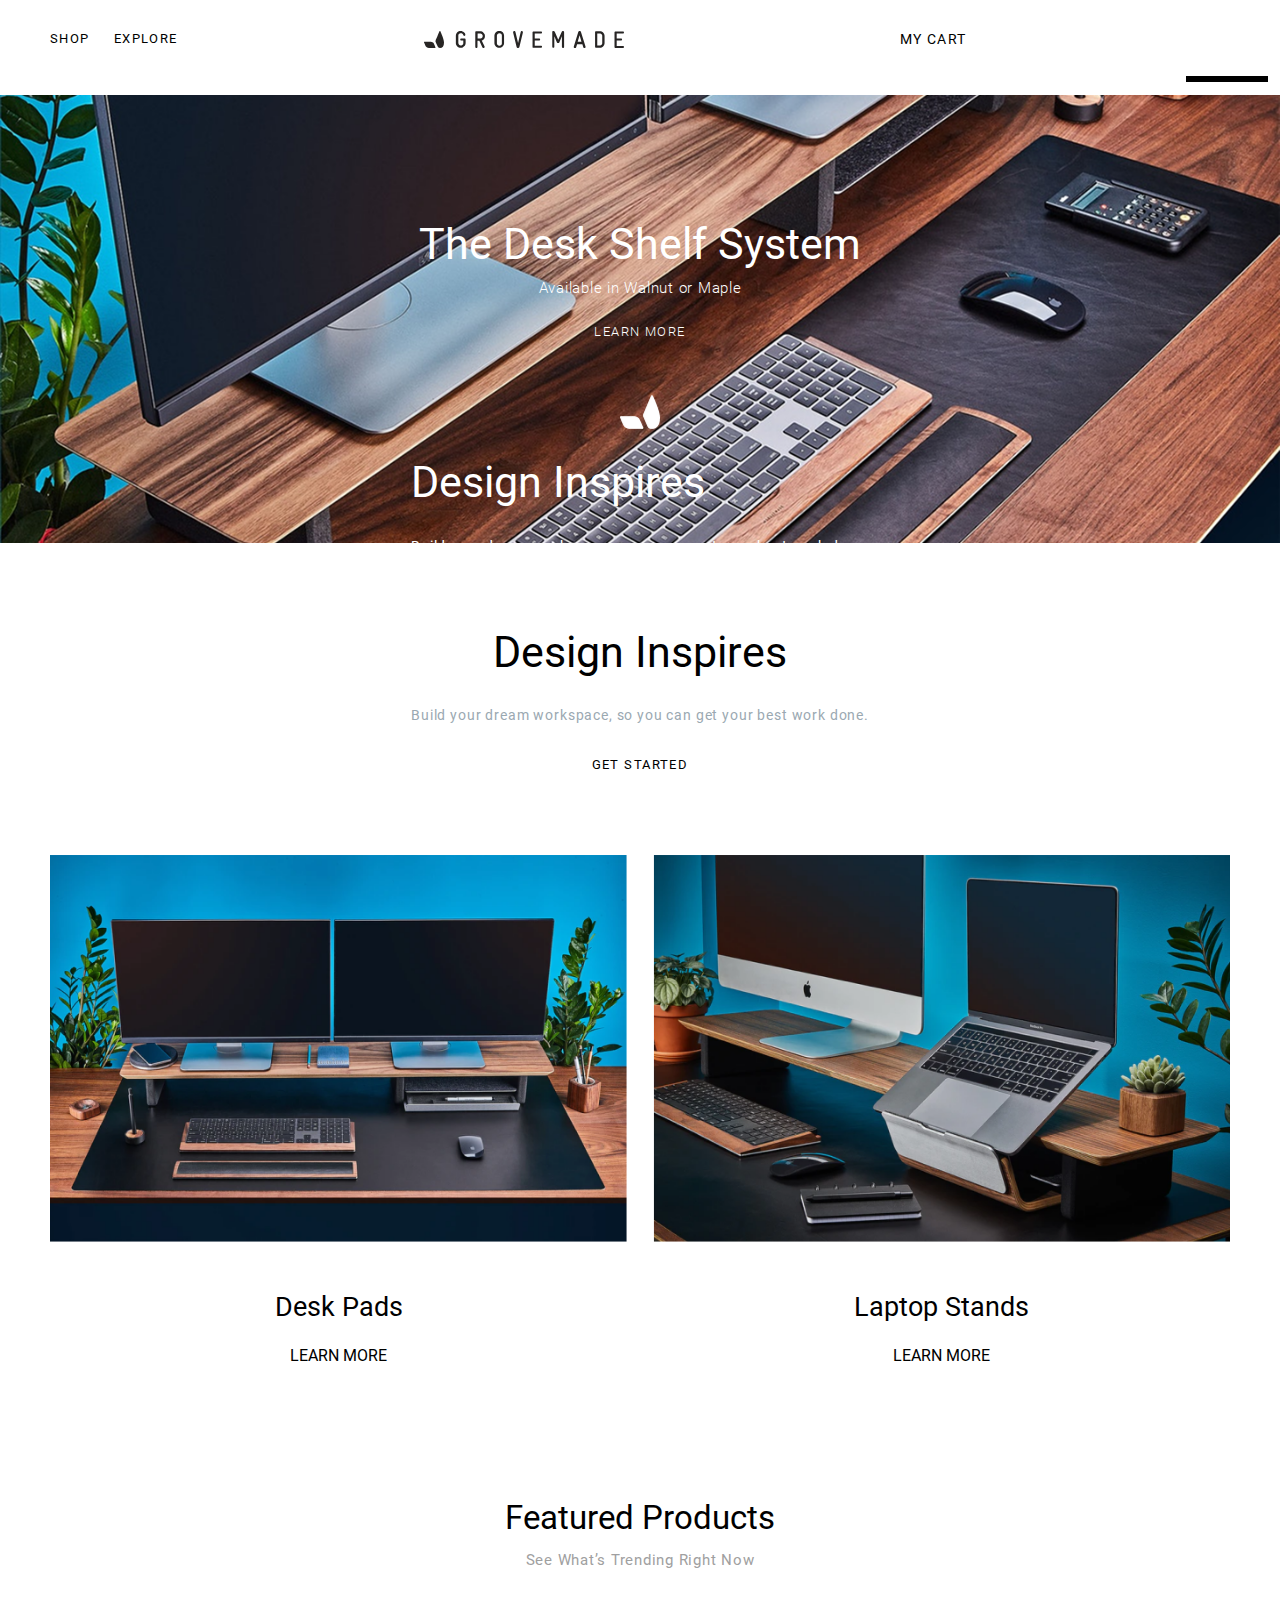
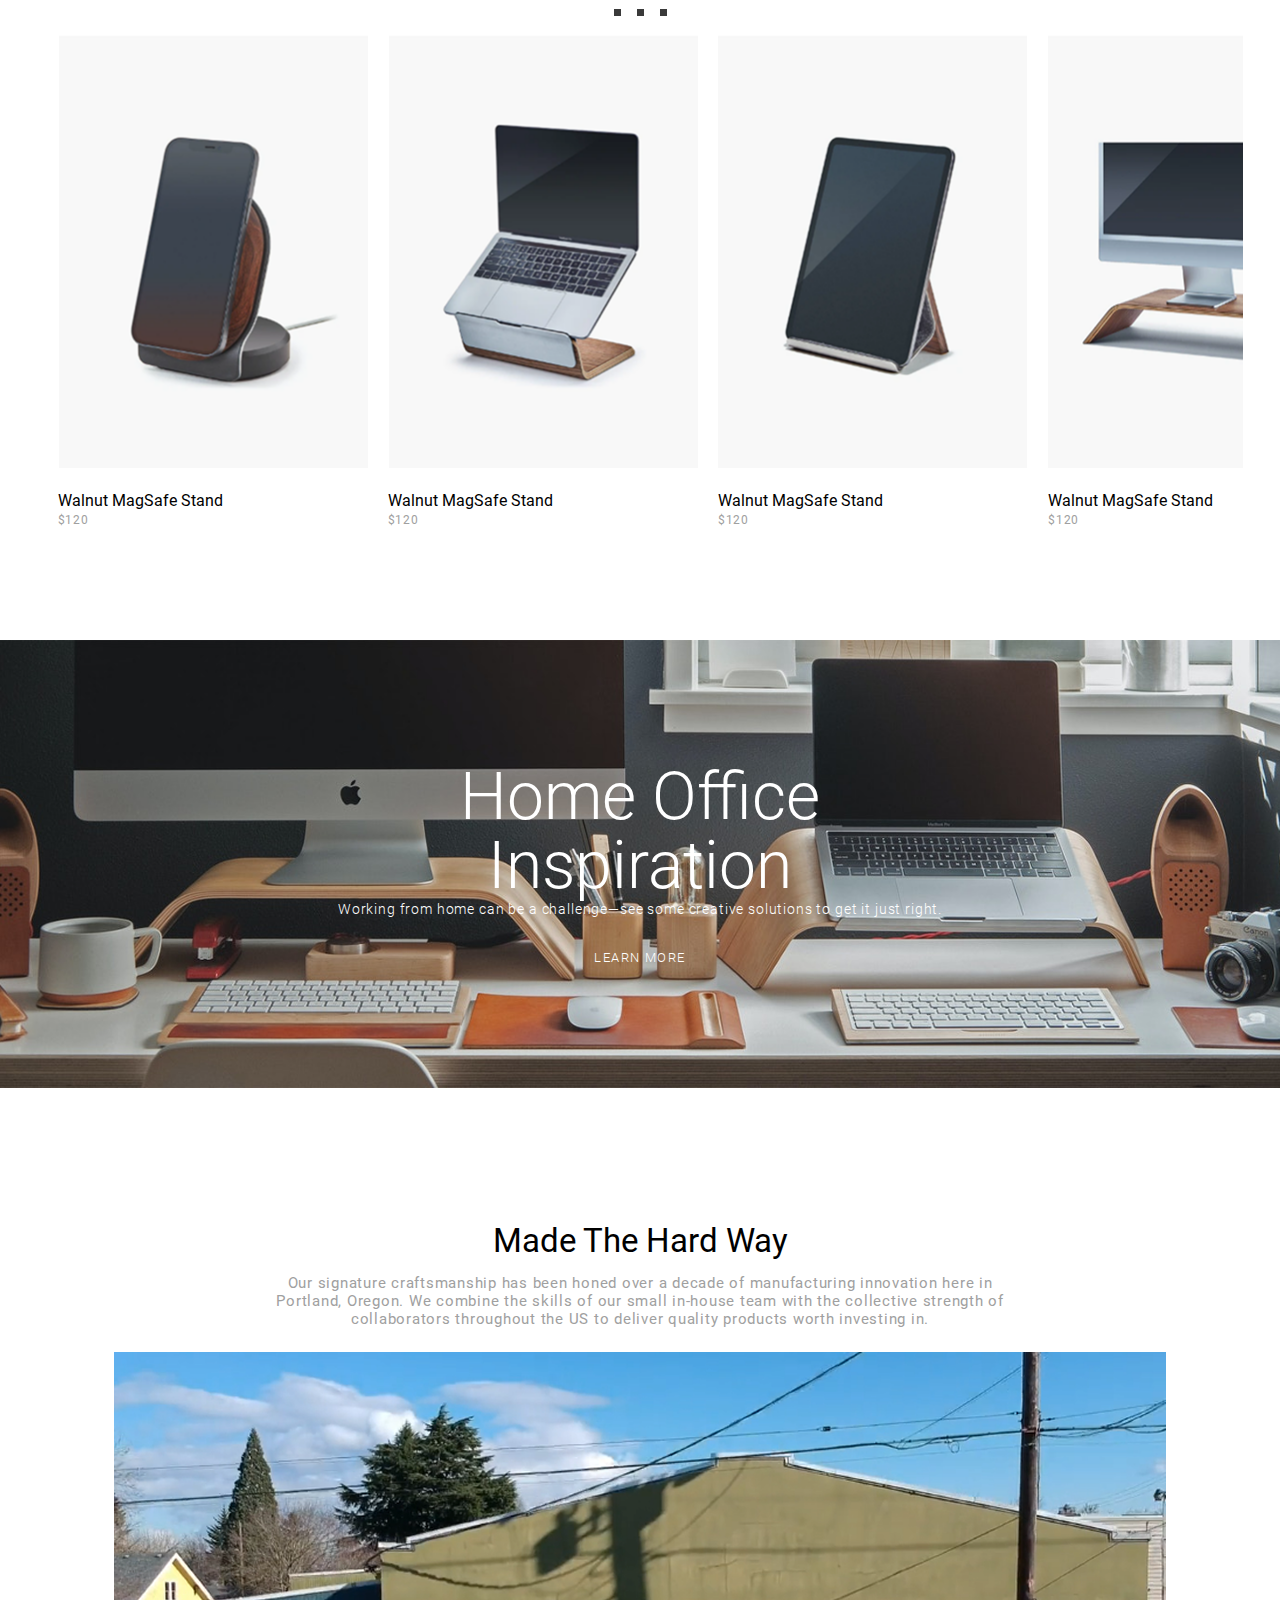
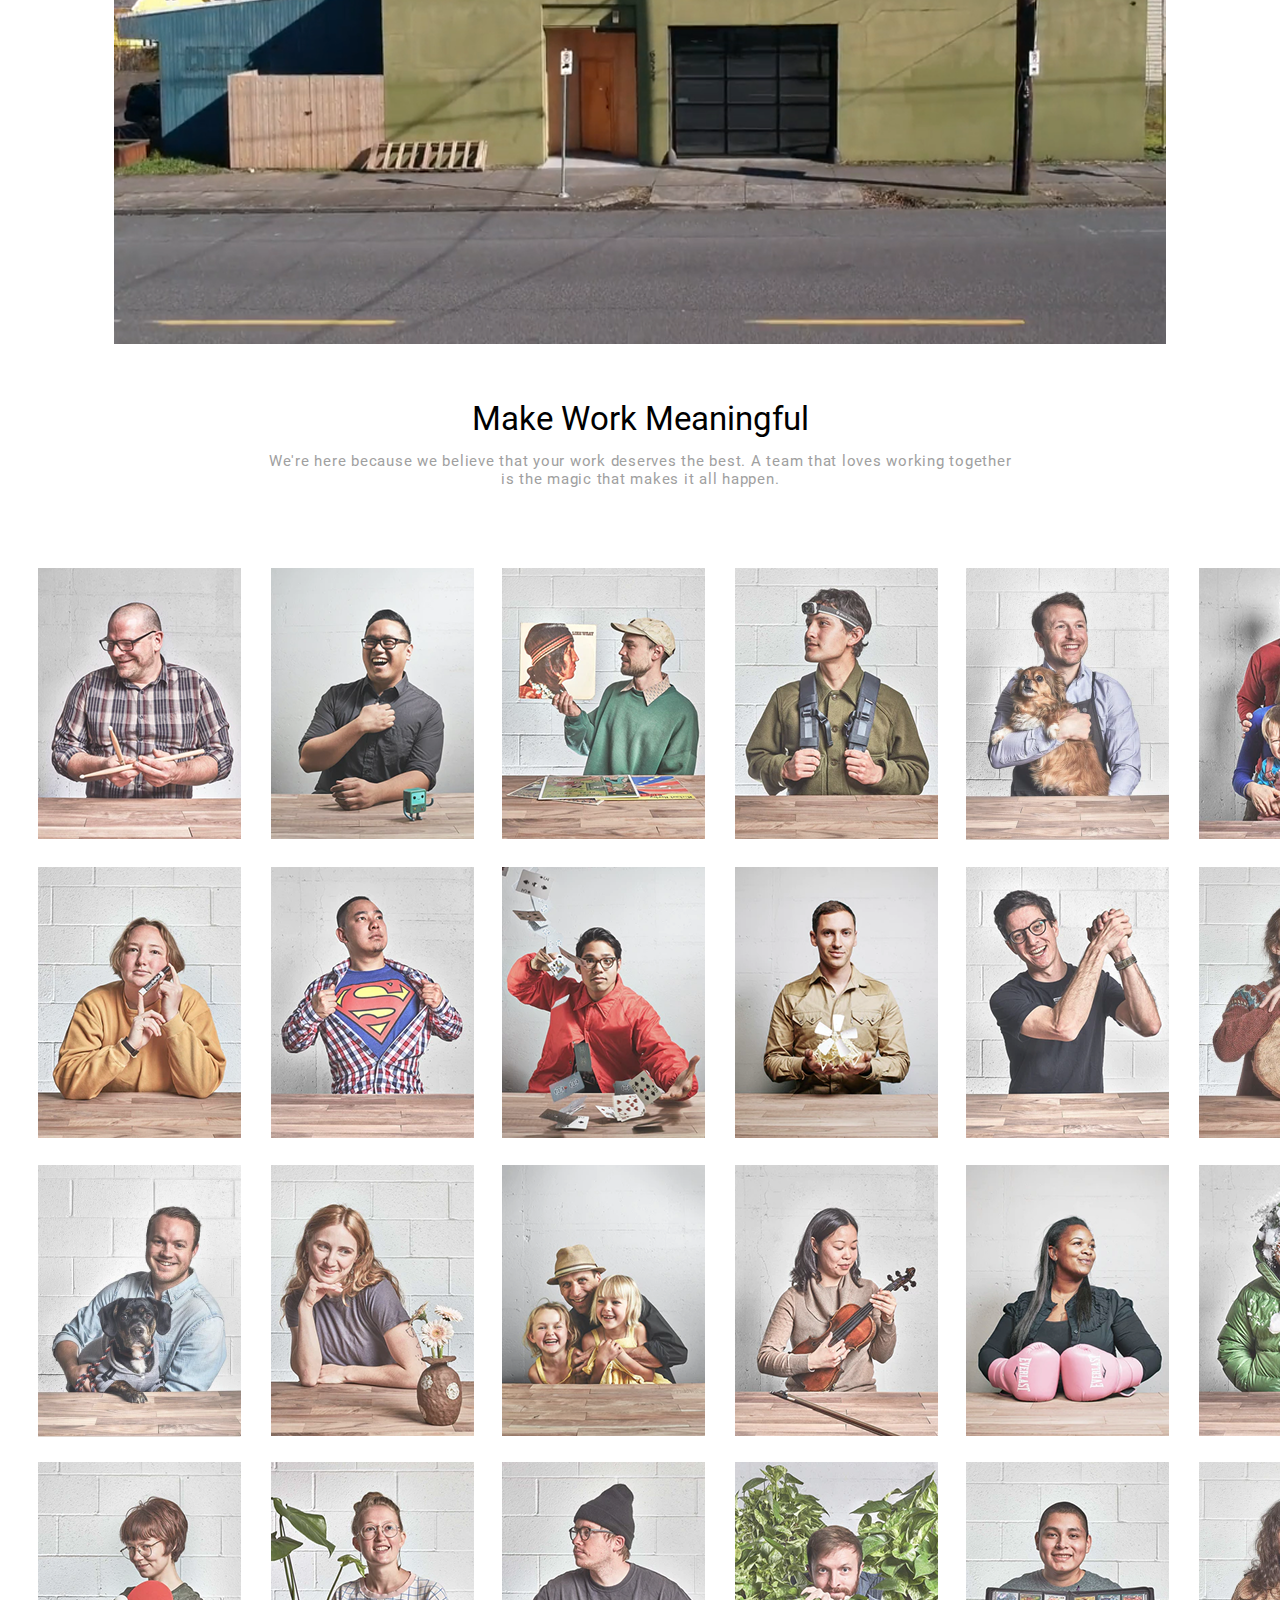
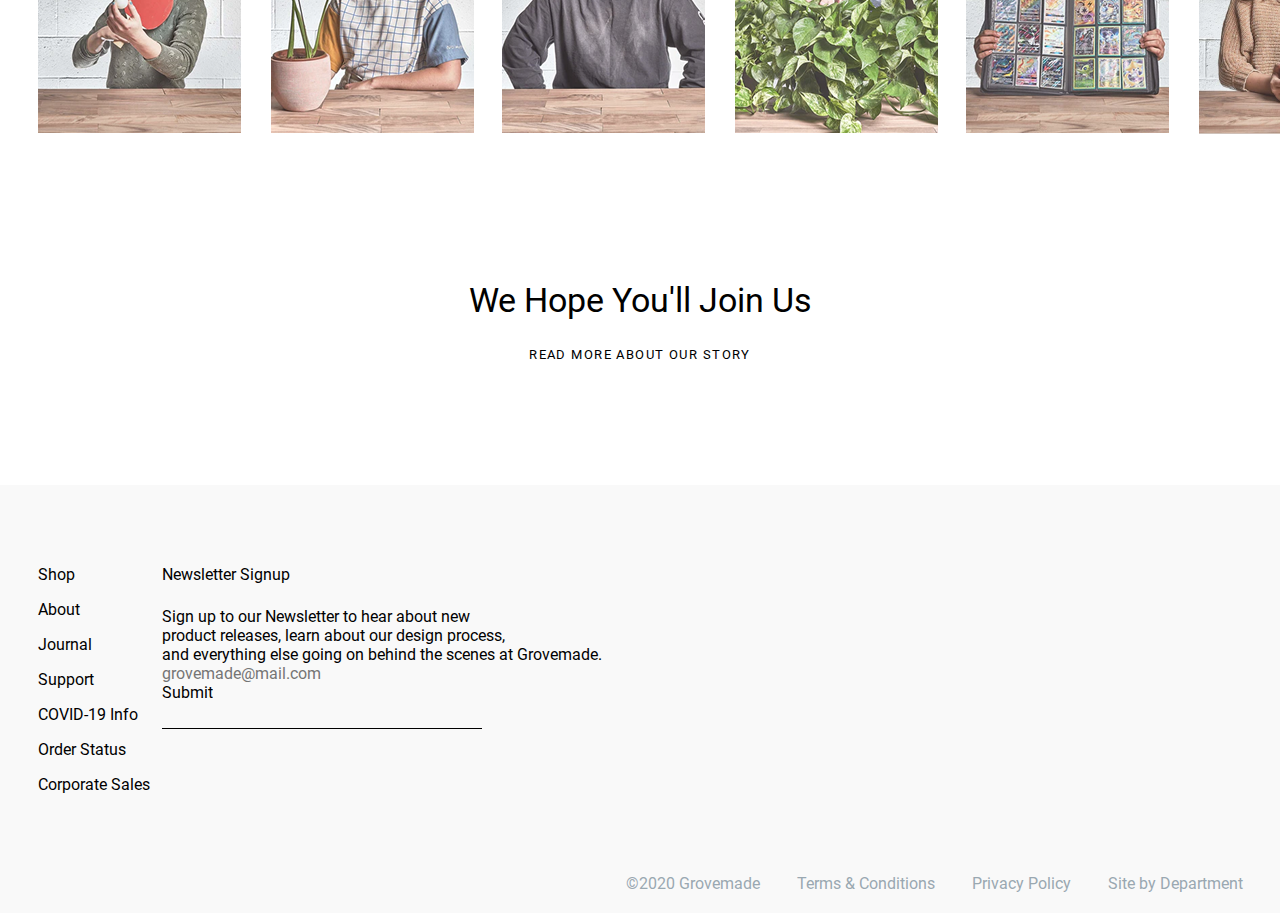
<file: index.html>
<!DOCTYPE html>
<html lang="en">
	<head>
		<meta charset="UTF-8" />
		<meta name="viewport" content="width=device-width, initial-scale=1.0" />
		<title>GROVE MADE</title>
		<!-- Подключение основных стилей -->
		<link rel="stylesheet" href="/Style/main.css" />
		<!-- Подключение адаптации -->
		<link rel="stylesheet" href="/Style/responsive.css">
	</head>
	<body>
		<!-- Шапка -->
		<header>
			<div class="header" id='head'>
				<div class="container">
					<nav class="navigate">
						<ul class="nav-list">
							<li><a class='btn black-line' href="#">SHOP</a></li>
							<li><a class='btn black-line' href="#">EXPLORE</a></li>
						</ul>
					</nav>
					<div class="logo">
						<img
							class="custom-logo"
							src="/Img/logo/grovemade.svg"
							alt="GROVE MADE logo"
						/>
					</div>
					<div class="cart">
						<a class='btn black-line' href="#">MY CART</a>
					</div>
					<div class="burger" id="burger">
							<div></div>
							<div></div>
							<div></div>
						</div>
					
				</div>
			</div>
		</header>
			<nav class="menu" id="menu">
				<a class='btn white-line' href="#go-up">Home</a>
				<a class='btn white-line' href="#shop">Shop</a>
				<a class='btn white-line' href="#explore">Explore</a>
				<a class='btn white-line' href="#mycart">My cart</a>
			</nav>
		<!-- Конец шапки -->

		<!-- Hero -->
		<section class="hero-section" id="go-up">
			<div class="hero-bg">
				<img
					class="custom-hero-bg"
					src="/Img/title/shelf-system.png"
					alt="Shelf-system"
				/>
				<div class="hero-title">
					<h1>The Desk Shelf System</h1>
					<p>Available in Walnut or Maple</p>
					<a class="btn white-line" href="section-main">LEARN MORE</a>
				</div>
			</div>
		</section>
		<!-- Основная часть страницы -->
		<main class="main">
			<div class="wrapper">
				<div class="inspires">
					<h1>Design Inspires</h1>
					<p>Build your dream workspace, so you can get your best work done.</p>
					<a class='btn black-line' href="section-main">GET STARTED</a>
				</div>
				<!-- Рабочее место -->
				<div class="work-spaces">
					<div class="spaces">
						<img
							class="custom-img"
							src="/Img/section/pads.png"
							alt="Desk pads"
						/>
						<div class="space-title">
							<h3>Desk Pads</h3>
							<a class='btn black-line' href="#info">LEARN MORE</a>
						</div>
					</div>
					<div class="spaces">
						<img
							class="custom-img"
							src="/Img/section/laptop.png"
							alt="Laptop Stands"
						/>
						<div class="space-title">
							<h3>Laptop Stands</h3>
							<a class='btn black-line' href="#info">LEARN MORE</a>
						</div>
					</div>
				</div>
				<div class="default-title Featured">
					<h2>Featured Products</h2>
					<p>See What’s Trending Right Now</p>
				</div>
				<!-- Слайдер -->
				<div class="slider-box">
					<div class="slider">
						<!-- Кнопки для реализации переключения -->
						<input type="radio" name="slider" id="slide1" />
						<input type="radio" name="slider" id="slide2" />
						<input type="radio" name="slider" id="slide3" />

						<!-- Точки  переключения -->
						<div class="controls">
							<label for="slide1"></label>
							<label for="slide2"></label>
							<label for="slide3"></label>
						</div>

						<!-- Контейнер со слайдами -->
						<div class="slides">
							<div class="slide">
								<a href="#">
									<img class='product' src="/Img/products/phone.png" width="310.25" />
								<div class="price"></a>
									<h5>Walnut MagSafe Stand</h5>
									<p>$120</p>
								</div>
							</div>
							<div class="slide">
								<a href="#">
									<img class='product' src="/Img/products/lap.png" width="310.25" />
								</a>
								<div class="price">
									<h5>Walnut MagSafe Stand</h5>
									<p>$120</p>
								</div>
							</div>
							<div class="slide">
								<a href="#">
									<img class='product' src="/Img/products/pad.png" width="310.25" />
								</a>
								<div class="price">
									<h5>Walnut MagSafe Stand</h5>
									<p>$120</p>
								</div>
							</div>
							<div class="slide">
								<a href="#"><img class='product' src="/Img/products/monitor.png" width="310.25" />
								</a>
								<div class="price">
									<h5>Walnut MagSafe Stand</h5>
									<p>$120</p>
								</div>
							</div>

							<!-- Дополнительные слайды для наглядности (точка 2)-->
							<div class="slide">
								<a href="#"><img src="/Img/products/phone.png" width="310.25">
								</a>
								<div class="price">
									<h5>Walnut MagSafe Stand</h5>
									<p>$120</p>
								</div>
							</div>
							<div class="slide">
								<a href="#"><img src="/Img/products/lap.png" width="310.25" />
								</a>
								<div class="price">
									<h5>Walnut MagSafe Stand</h5>
									<p>$120</p>
								</div>
							</div>
							<div class="slide">
								<a href="#"><img src="/Img/products/pad.png" width="310.25" />
								</a>
								<div class="price">
									<h5>Walnut MagSafe Stand</h5>
									<p>$120</p>
								</div>
							</div>
							<div class="slide">
								<a href="#"><img src="/Img/products/monitor.png" width="310.25" />
							</a>
								<div class="price">
									<h5>Walnut MagSafe Stand</h5>
									<p>$120</p>
								</div>
							</div>

							<!-- Дополнительные слайды для наглядности (точка 3)-->
							<div class="slide">
								<a href="#"><img src="/Img/products/phone.png" width="310.25">
								</a>
								<div class="price">
									<h5>Walnut MagSafe Stand</h5>
									<p>$120</p>
								</div>
							</div>
							<div class="slide">
								<a href="#"><img src="/Img/products/lap.png" width="310.25" />
								</a>
								<div class="price">
									<h5>Walnut MagSafe Stand</h5>
									<p>$120</p>
								</div>
							</div>
							<div class="slide">
								<a href="#"><img src="/Img/products/pad.png" width="310.25" />
								</a>
								<div class="price">
									<h5>Walnut MagSafe Stand</h5>
									<p>$120</p>
								</div>
							</div>
							<div class="slide">
								<a href="#"><img src="/Img/products/monitor.png" width="310.25" />
								</a>
								<div class="price">
									<h5>Walnut MagSafe Stand</h5>
									<p>$120</p>
								</div>
							</div>
							<!-- Конец слайдов -->
						</div>
					</div>
				</div>
				<!-- Конец слайдера -->
			</div>
			<div class="office-bg">
				<img
					class="custom-office-bg"
					src="/Img/title/home-office.png"
					alt="Home office"
				/>
				<div class="office-title">
					<h1>Home Office Inspiration</h1>
					<p>
						Working from home can be a challenge—see some creative solutions to
						get it just right.
					</p>
					<a class="btn white-line" href="section-main">LEARN MORE</a>
				</div>
			</div>

			<div class="wrapper">
				<div class="default-title way">
					<h2>Made The Hard Way</h2>
					<p>
						Our signature craftsmanship has been honed over a decade of
						manufacturing innovation here in<br />
						Portland, Oregon. We combine the skills of our small in-house team
						with the collective strength of<br />
						collaborators throughout the US to deliver quality products worth
						investing in.
					</p>
				</div>
				<img
					class="hard-way-img"
					src="/Img/hard-way/way.png"
					alt="Place of production"
				/>

				<div class="default-title meaningful">
					<h2>Make Work Meaningful</h2>
					<p>
						We're here because we believe that your work deserves the best. A
						team that loves working together<br />
						is the magic that makes it all happen.
					</p>
				</div>
				<div class="team">
					<div class="member-container">
						<!-- Фото -->
						<div class="member-item">
							<a href="">
								<img class='custom-member-img' src="/Img/cards-people/Frame.png" alt="John" />
							</a>
						</div>
						<div class="member-item">
							<a href="">
								<img class='custom-member-img' src="/Img/cards-people/Frame-1.png" alt="John" />
							</a>
						</div>
						<div class='member-item'>
							<a href="">
								<img class='custom-member-img' src="/Img/cards-people/Frame-2.png" alt="John" />
							</a>
						</div>
						<div class="member-item">
							<a href="">
								<img class='custom-member-img' src="/Img/cards-people/Frame-3.png" alt="John" />
							</a>
						</div>
						<div class="member-item">
							<a href="">
								<img class='custom-member-img' src="/Img/cards-people/Frame-4.png" alt="John" />
							</a>
						</div>
						<div class="member-item">
							<a href="">
								<img class='custom-member-img' src="/Img/cards-people/Frame-5.png" alt="John" />
							</a>
						</div>
						<div class="member-item">
							<a href="">
								<img class='custom-member-img' src="/Img/cards-people/Frame-6.png" alt="John" />
							</a>
						</div>
						<div class="member-item">
							<a href="">
								<img class='custom-member-img' src="/Img/cards-people/Frame-7.png" alt="John" />
							</a>
						</div>
						<div class="member-item">
							<a href="">
								<img class='custom-member-img' src="/Img/cards-people/Frame-8.png" alt="John" />
							</a>
						</div>
						<div class="member-item">
							<a href="">
								<img class='custom-member-img' src="/Img/cards-people/Frame-9.png" alt="John" />
							</a>
						</div>
						<div class="member-item">
							<a href="">
								<img class='custom-member-img' src="/Img/cards-people/Frame-10.png" alt="John" />
							</a>
						</div>
						<div class="member-item">
							<a href="">
								<img class='custom-member-img' src="/Img/cards-people/Frame-11.png" alt="John" />
							</a>
						</div>
						<div class="member-item">
							<a href="">
								<img class='custom-member-img' src="/Img/cards-people/Frame-12.png" alt="John" />
							</a>
						</div>
						<div class="member-item">
							<a href="">
								<img class='custom-member-img' src="/Img/cards-people/Frame-13.png" alt="John" />
							</a>
						</div>
						<div class="member-item">
							<a href="">
								<img class='custom-member-img' src="/Img/cards-people/Frame-14.png" alt="John" />
							</a>
						</div>
						<div class="member-item">
							<a href="">
								<img class='custom-member-img' src="/Img/cards-people/Frame-15.png" alt="John" />
							</a>
						</div>
						<div class="member-item">
							<a href="">
								<img class='custom-member-img' src="/Img/cards-people/Frame-16.png" alt="John" />
							</a>
						</div>
						<div class="member-item">
							<a href="">
								<img class='custom-member-img' src="/Img/cards-people/Frame-17.png" alt="John" />
							</a>
						</div>
						<div class="member-item">
							<a href="">
								<img class='custom-member-img' src="/Img/cards-people/Frame-18.png" alt="John" />
							</a>
						</div>
						<div class="member-item">
							<a href="">
								<img class='custom-member-img' src="/Img/cards-people/Frame-19.png" alt="John" />
							</a>
						</div>
						<div class="member-item">
							<a href="">
								<img class='custom-member-img' src="/Img/cards-people/Frame-20.png" alt="John" />
							</a>
						</div>
						<div class="member-item">
							<a href="">
								<img class='custom-member-img' src="/Img/cards-people/Frame-21.png" alt="John" />
							</a>
						</div>
						<div class="member-item">
							<a href="">
								<img class='custom-member-img' src="/Img/cards-people/Frame-22.png" alt="John" />
							</a>
						</div>
						<div class="member-item">
							<a href="">
								<img class='custom-member-img' src="/Img/cards-people/Frame-23.png" alt="John" />
							</a>
						</div>
						<!-- Конец фото -->
					</div>
				</div>
				<div class="default-title join">
					<h2>We Hope You'll Join Us</h2>
					<a class='btn black-line' href="#info">READ MORE ABOUT OUR STORY</a>
				</div>
				<div class="inspires-bottom">
					<div class="inspires-title-bottom">
						<img
							class="inspires-bottom-icon"
							src="/Img/icon/inspires.png"
							alt="Inspires icon"
						/>
						<h2>Design Inspires</h2>
						<p>
							Build your dream workspace, so you can get your best work done.
						</p>
					</div>
				</div>
			</div>
		</main>
		<footer class="footer">
			<div class="wrapper">
				<div class="go-box">
				<div class="go-icon">
						<a href="#go-up">
							<img class="custom-go-icon" src="/Img/icon/go.png" alt="GO UP" /> 
						</a>
				</div>
				</div>
				<div class="footer-box">
					<nav class="footer-menu">
						<ul class="menu-list">
							<li class="list-items">
								<a class='footer-btn' href="#">Shop</a>
							</li>
							<li class="list-items">
								<a class='footer-btn' href="#">About</a>
							</li>
							<li class="list-items">
								<a class='footer-btn' href="#">Journal</a>
							</li>
							<li class="list-items">
								<a class='footer-btn' href="#">Support</a></li>
							<li class="list-items">
								<a class='footer-btn' href="#">COVID-19 Info</a>
							</li>
							<li class="list-items">
								<a class='footer-btn' href="#">Order Status</a>
							</li>
							<li class="list-items">
								<a class='footer-btn' href="#">Corporate Sales</a>
							</li>
						</ul>
					</nav>
					<div class="newsletter">
						<h4>Newsletter Signup</h4>
						<p>
							Sign up to our Newsletter to hear about new<br />
							product releases, learn about our design process,<br />
							and everything else going on behind the scenes at Grovemade.
						</p>
						<div class="form-box">
						<input class='from' type="email" id="email" name="email" placeholder="grovemade@mail.com" required>
						<div class="border">
							<input class='submit' type="submit" value="Submit">
							</div>
						</div>
					</div>
					<!-- Перемещает в начало сайта -->
					 
				</div>
				<div class="by-menu">
					<nav>
						<ul class="by-list">
							<li class="by-list-items">
								<a href="#">©2020 Grovemade</a>
							</li>
							<li class="by-list-items">
								<a href="#">Terms & Conditions</a>
							</li>
							<li class="by-list-items">
								<a href="#">Privacy Policy</a>
							</li>
							<li class="by-list-items">
								<a href="#">Site by Department</a>
							</li>
						</ul>
					</nav>
				</div>
			</div>
		</footer>
		<script src="/JS/script.js">
		</script>
	</body>
</html>
</file>
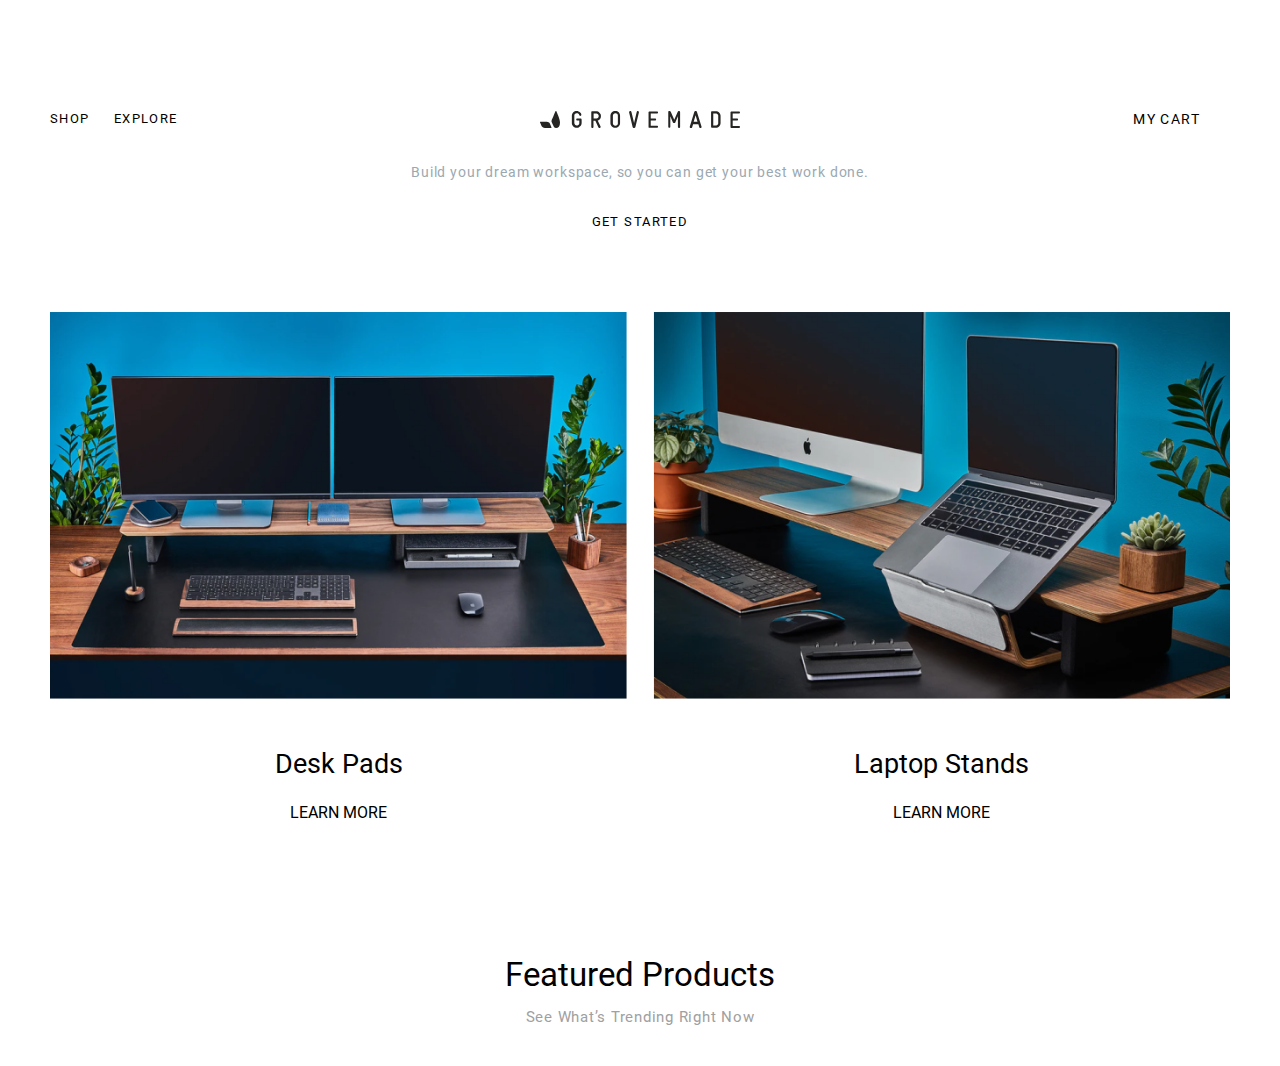
<file: Web/index.html>
<!DOCTYPE html>
<html lang="en">
	<head>
		<meta charset="UTF-8" />
		<meta name="viewport" content="width=device-width, initial-scale=1.0" />
		<title>GROVE MADE</title>
		<link rel="stylesheet" href="/Style/main.css" />
	</head>
	<body>
		<!-- Шапка -->
		<header>
			<div class="header">
				<div class="container">
					<nav class="navigate">
						<ul class="nav-list">
							<li>SHOP</li>
							<li>EXPLORE</li>
						</ul>
					</nav>
					<div class="logo">
						<img
							class="custom-logo"
							src="/Img/logo/grovemade.svg"
							alt="GROVE MADE logo"
						/>
					</div>
					<div class="cart">MY CART</div>
				</div>
			</div>
			<section class="hero-section">
				<div class="hero-bg">
					<div class="hero-title">
						<h1>The Desk Shelf System</h1>
						<p>Available in Walnut or Maple</p>
						<a class="btn" href="section-main">LEARN MORE</a>
					</div>
				</div>
			</section>
		</header>
		<section class="main">
			<div class="wrapper">
				<div class="inspires">
					<h1>Design Inspires</h1>
					<p>Build your dream workspace, so you can get your best work done.</p>
					<a class="btn" href="section-main">GET STARTED</a>
				</div>
				<div class="work-spaces">
					<div class="spaces">
						<img
							class="custom-img"
							src="/Img/section/pads.png"
							alt="Desk pads"
						/>
						<div class="space-title">
							<h3>Desk Pads</h3>
							<a href="#info">LEARN MORE</a>
						</div>
					</div>
					<div class="spaces">
						<img
							class="custom-img"
							src="/Img/section/laptop.png"
							alt="Laptop Stands"
						/>
						<div class="space-title">
							<h3>Laptop Stands</h3>
							<a href="#info">LEARN MORE</a>
						</div>
					</div>
				</div>
				<div class="default-title Featured">
					<h2>Featured Products</h2>
					<p>See What’s Trending Right Now</p>
				</div>
			</div>
		</section>
		<script src="/JS/script.js"></script>
	</body>
</html>
</file>
<file: Style/responsive.css>
@media (max-width: 1100px) {
	/* Hero */
	.hero-title h1 {
		font-size: 38px;
	}

	.hero-title p {
		font-size: 16px;
	}

	.hero-title a {
		font-size: 15px;
	}

	/* Офис */

	.office-title h1 {
		font-size: 50px;
	}

	.office-title p {
		font-size: 14px;
	}

	.office-title a {
		font-size: 13px;
	}

	/* Картинки участников */
	.team {
		padding: 0 60px;
	}
	.member-container {
		grid-template-columns: repeat(3, 1fr);
		grid-template-rows: repeat(3, 1fr);
		grid-gap: 12px 20px;

		justify-items: center;
	}

	.member-item {
		width: 100%;
	}

	.custom-member-img {
		width: 100%;
	}
}

@media (max-width: 768px) {
	/* Hero */
	.hero-title {
		top: 60%;
	}
	/* Office */
	.office-title h1 {
		line-height: 100%;
		padding-bottom: 15px;
	}
	.office-title p {
		padding-bottom: 20px;
	}

	/* Hard way*/
	.default-title p {
		margin: 0 auto;
	}

	/* Work */
	.meaningful br {
		display: none;
	}
	/* Join */
	.join {
		margin-top: 56px;
		margin-bottom: 100px;
	}
	/* footer */
	.by-list {
		justify-content: center;
	}
}

@media (max-width: 768px) {
	/* Header */

	.burger {
		display: block;
		position: fixed;
		right: 50px;
	}

	/* Hero */
	.custom-hero-bg {
		margin-top: 57px;
	}
	.container {
		justify-content: center;
		padding: 20px 37.5px;
	}
	.navigate {
		display: none;
	}
	.cart {
		display: none;
	}
	/* Hero */
	.hero-title {
		margin-top: 15px;
	}

	.hero-title h1 {
		font-size: 25px;
		width: 300px;
	}

	.hero-title p {
		font-size: 14px;
		padding-bottom: 15px;
	}

	.hero-title a {
		font-size: 13px;
	}

	/* Office */
	.office-title h1 {
		font-size: 25px;
	}

	.office-title p {
		font-size: 14px;
		padding-bottom: 15px;
	}

	.office-title a {
		font-size: 13px;
	}
	/* Hard Way */
	.default-title br {
		display: none;
	}
	/* Work */
	.meaningful {
		margin-bottom: 60px;
	}
	/* Team */
	.team {
		padding: 0;
	}
	/* Footer */
}

@media (max-width: 425px) {
	/* Header */

	.burger {
		right: 25px;
	}

	/* main */
	.featured {
		margin-top: 80px;
		margin-bottom: 40px;
	}

	.way {
		margin-top: 80px;
		margin-bottom: 24.14px;
	}
	/* Space */
	.work-spaces {
		display: grid;
		gap: 45px;
	}
	/* Footer */
	.form-box {
		display: grid;
		gap: 15px;
		width: 100px;
	}

	.newsletter p {
		padding-bottom: 75px;
	}

	.menu-list {
		font-size: 20px;
	}

	.border {
		text-align: center;
		width: 100px;
		justify-self: right;
		margin: 0 20px;
	}

	.go-icon {
		left: 313px;
		width: 60px;
	}

	.by-list {
		display: flex;
		gap: 37px;
		justify-content: center;
		padding-bottom: 20px;
	}

	.by-list li a {
		font-size: 12px;
	}
}

@media (max-width: 375px) {
	.newsletter p {
		padding-bottom: 55px;
	}
	.go-icon {
		left: 277px;
	}
}

@media (max-width: 320px) {
	/* Head */
	.container {
		justify-content: flex-start;
	}

	/* Office */
	.office-title p {
		width: 100%;
	}
	/* Team */
	.default-title h2 {
		line-height: 120%;
		padding-bottom: 25px;
	}
	/* Footer */
	.newsletter p {
		padding-bottom: 15px;
	}
	.from {
		width: 160px;

		border-bottom: 1px solid var(--inspires-color);
		padding-bottom: 5px;
	}
	.go-icon {
		left: 222px;
	}

	.by-list {
		gap: 17px;
	}
}
</file>
<file: Style/main.css>
/* Объединение стилей */

@import url(/Style/reset.css);
@import url(/Style/root.css);
@import url(/Style/base.css);

/* Подключение шрифта */

@import url(/Font/Roboto/font-face-roboto.css); /* Roboto */

/* Стили */

/* Шапка */

.header {
	align-items: center;

	width: 100%;
	height: 76px;

	margin: 0;
	padding: 0;

	position: fixed;
	z-index: 1;

	background-color: var(--maine-color);
}

.container {
	display: flex;
	justify-content: space-between;
	align-items: center;

	width: 100%;

	padding: 25px 37.5px;
}

.nav-list {
	display: flex;
	gap: 24px;

	padding: 0 12.5px;
	padding-top: 2px;
	padding-bottom: 4px;
}

.logo {
	min-width: 200px;
	height: 17px;
}

.custom-logo {
	width: 100%;
}

.cart {
	padding: 6px 42.5px;
}

/* Hero секция */

.hero-section {
	width: 100%;

	margin: 0;
	padding: 0;
}

.hero-bg {
	position: relative;
	z-index: 0;
}

.custom-hero-bg {
	width: 100%;

	margin-top: 76px;
}

.hero-title {
	text-align: center;

	left: 50%;
	top: 50%;
	transform: translate(-50%, -50%);

	position: absolute;
}

.hero-title h1 {
	padding-bottom: 12px;
}

.hero-title p {
	padding-bottom: 24px;
}

.hero-title a {
	text-transform: uppercase;
	text-align: center;
}

/* Контент страницы */

/* Лист страницы */

.wrapper {
	width: 100%;
	height: auto;
	padding: 0 37.5px;
}

/* Вдохновляющий дизайн */

.inspires {
	text-align: center;
	margin: 80px 0;
}

.inspires h1 {
	padding-bottom: 23px;

	text-align: center;
}

.inspires p {
	color: var(--inspires-color);

	padding-bottom: 26px;

	text-align: center;
}

.inspires a {
	text-transform: uppercase;
	text-align: center;
}

/* Выбор типа рабочего места */

.work-spaces {
	display: flex;
	justify-content: center;

	margin: 0 auto;
}
.custom-img {
	padding: 0 12.5px;
}

.spaces {
	display: grid;
	gap: 51px;
}

.space-title {
	text-align: center;
}

.space-title h3 {
	padding-bottom: 23px;
}

/* Заголовок слайдера с будущими продуктами */

/* Стандартный заголовок для оставшихся разделов страницы! */

.default-title {
	text-align: center;
}

/* Настройка конкретного заголовка */
.Featured {
	margin-top: 120px;
	margin-bottom: 40px;
}

/* Слайдер */

/* Общий контейнер */

.slider-box {
	display: flex;
	justify-content: center;

	margin-bottom: 100px;
}
/* Контейнер окошек */

.slider {
	width: 1340px; /* Ширина дизайна */
	height: 530px;
	overflow: hidden;
	position: relative;
}

/* Все слайды (Лента)*/
.slides {
	display: flex; /* Располагаем слайды в ряд */

	width: 100%; /* Делаем ширину в четыре раза больше (по количеству слайдов) */
	transition: transform 0.5s ease-in-out; /* Плавное переключение слайдов */

	gap: 20px; /* Отхождение от дизайна ради лучшего восприятия(в дизайне 25px) */
}

.slides::before,
.slides::after {
	content: '';
}

/* Настройка товара */
.slide {
	display: grid;
	gap: 22px;

	flex-shrink: 0; /* отключение уменьшения элементов внутри flex-контейнера */

	transition: transform 0.3s ease-in-out;
}

/* Наведение на картинку */
.slide:focus,
.slide:hover {
	transform: scale(1.05);
}

/* Прячу радио (нужны для управления) */
input[type='radio'] {
	display: none;
}

/* Переключение слайдов при выборе радиокнопки */
/* Нулевая точка */
#slide1:checked ~ .slides {
	transform: translateX(0%);
} /* Первая точка */
#slide2:checked ~ .slides {
	transform: translateX(-100%);
} /* Вторая точка */
#slide3:checked ~ .slides {
	transform: translateX(-200%);
} /* Третья точка */
#slide4:checked ~ .slides {
	transform: translateX(-300%);
}

/* Контейнер для точек управления */
.controls {
	display: flex;
	gap: 16px;
	justify-content: center;

	margin-bottom: 19px;
}

/* Стиль точек переключения */
.controls label {
	display: inline-block;
	width: 7px;
	height: 7px;

	background: #3a3a3a;

	cursor: pointer;
}

.office-bg {
	position: relative;
	z-index: 0;
}

.custom-office-bg {
	width: 100%;
}

.office-title {
	text-align: center;

	left: 50%;
	top: 50%;
	transform: translate(-50%, -50%);

	position: absolute;
}

.office-title p {
	padding-bottom: 30px;
}

/* Трудный путь */

/* Настройка стандартного заголовка */
.way {
	margin: auto;
	margin-top: 120px;
	margin-bottom: 24.14px;

	text-align: center;
}

.hard-way-img {
	display: block;
	margin: auto;
}

/* Значимая работа */

.hard-way-img {
	width: 100%;
	max-width: 1052px;
}

/* Настройка стандартного заголовка */
.meaningful {
	margin-top: 42.28px;
	margin-bottom: 80px;
}

/* Участники */

.team {
	width: 1365px;
	height: 1193px;
	margin: auto;
}

.member-container {
	display: grid;
	grid-template-columns: repeat(6, 1fr);
	grid-template-rows: repeat(4, 1fr);
	grid-gap: 25px 27px;
}

.member-item {
	filter: saturate(90%);
	transition: filter 0.5s;
}

.member-item:hover {
	filter: saturate(150%);
}

/* Присоединяйся */

/* Дизайн вдохновляет */
.bottom {
	height: 404px;

	margin: 0 12.5px;
	margin-bottom: 39px;

	position: relative;

	background-color: var(--inspires-color);
}

.inspires-title-bottom {
	display: grid;
	gap: 24px;

	position: absolute;

	left: 50%;
	top: 53%;
	transform: translate(-50%, -50%);
}

.inspires-bottom-icon {
	margin: auto;
}

/* Footer */

/* Основной */
.footer {
	background-color: var(--footer-color);
}

.footer-box {
	display: flex;
	gap: 12.5px;

	justify-content: flex-start;

	padding-top: 80px;
	margin-bottom: 80px;

	position: relative;
}

.menu-list {
	display: grid;
	gap: 16px;
}

.newsletter {
	position: relative;
}

.newsletter::before {
	content: ' ';
	background: #000;
	width: 320px;
	height: 1px;

	bottom: 65px;
	position: absolute;
}

.newsletter h4 {
	padding-bottom: 23px;
}

.go-icon {
	position: absolute;
	top: 0;
	right: 12.5px;

	transition: transform 0.5s ease-in-out;
}

.go-icon:hover {
	transform: scale(0.9);
}
/* Доп. информация */

.by-list {
	display: flex;
	gap: 37px;
	justify-content: flex-end;

	padding-bottom: 20px;
}

.by-list li a {
	color: var(--inspires-color);

	transition: color 0.5s;
}

.by-list li a:hover {
	color: var(--text-color);
}
</file>
